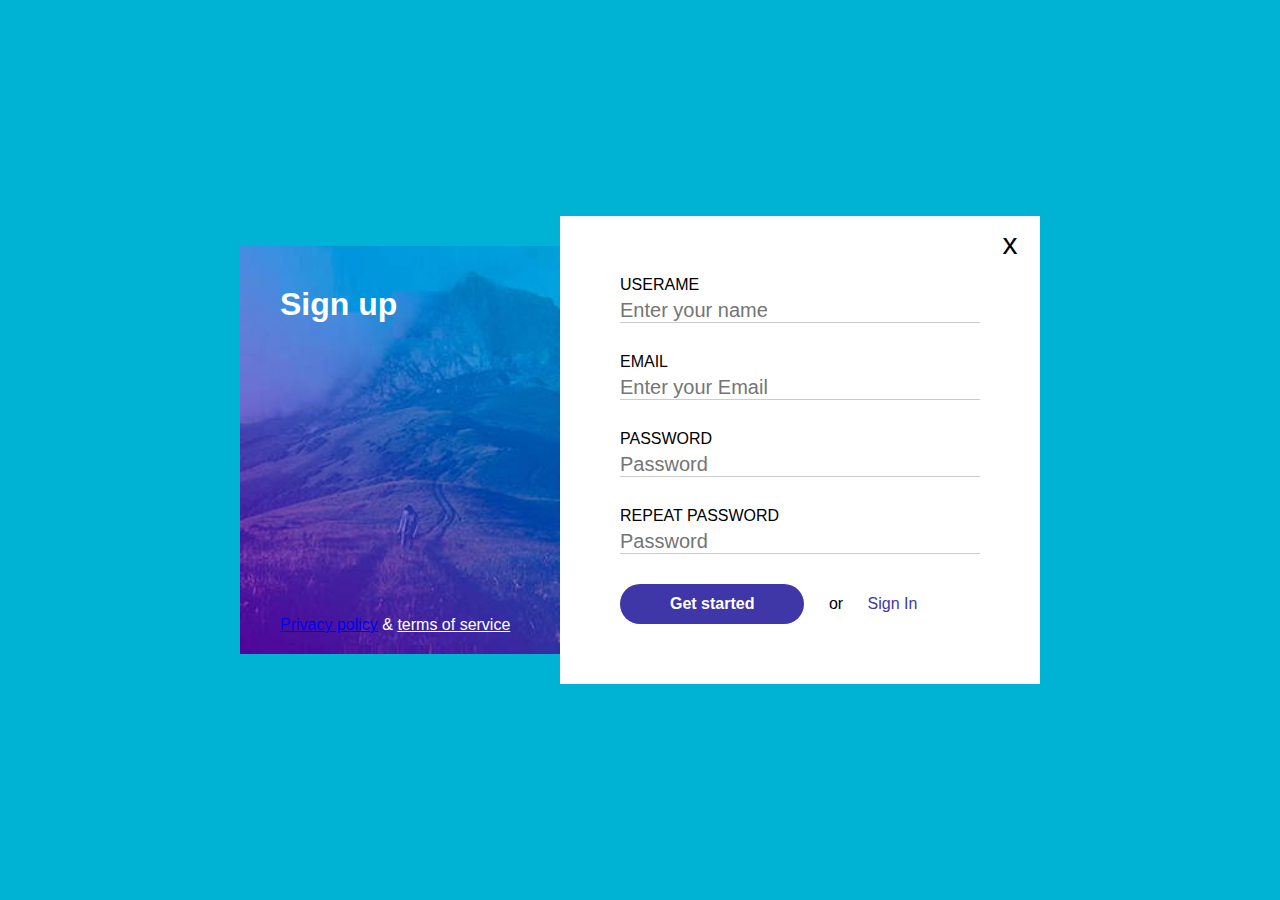
<file: index.html>
<!DOCTYPE html>
<html lang="en">
<head>
    <meta charset="UTF-8">
    <meta name="viewport" content="width=device-width, initial-scale=1.0">
    <link rel="stylesheet" href="./main.css"> 
    <title>Sign Up</title>
</head>
<body>
    <main class="container">
        <div class="left-column">
            <h1 class="title">Sign up</h1>
            <div class="footer">
                <a href="#">Privacy policy</a>
                <span class="ambersand">&</span>
                <a href="#" class="link">terms of service</a>
            </div>
        </div>
        <div class="right-column">
           <div class="close">x</div>
           <form class="form">
               <div class="form-row">
                   <label for="username">Userame</label>
                   <input id="username" type="text" placeholder="Enter your name"></div>
               <div class="form-row">
                   <label for="Email">Email</label>
                   <input id="Email" type="text" placeholder="Enter your Email"></div>
               <div class="form-row">
                   <label for="pass">Password</label>
                   <input id="pass" type="password" placeholder="Password"></div>
               <div class="form-row">
                   <label for="repass">Repeat Password</label>
                   <input id="repass" type="password" placeholder="Password"></div>
                   <div class="form-row">
                      <div class="btn"> Get started</div>
                      <span class="or">or</span>
                      <a href="#" class="blue-link">Sign In</a>
                    </div>

           </form>
        </div>

    </main>
</body>
</html>
</file>
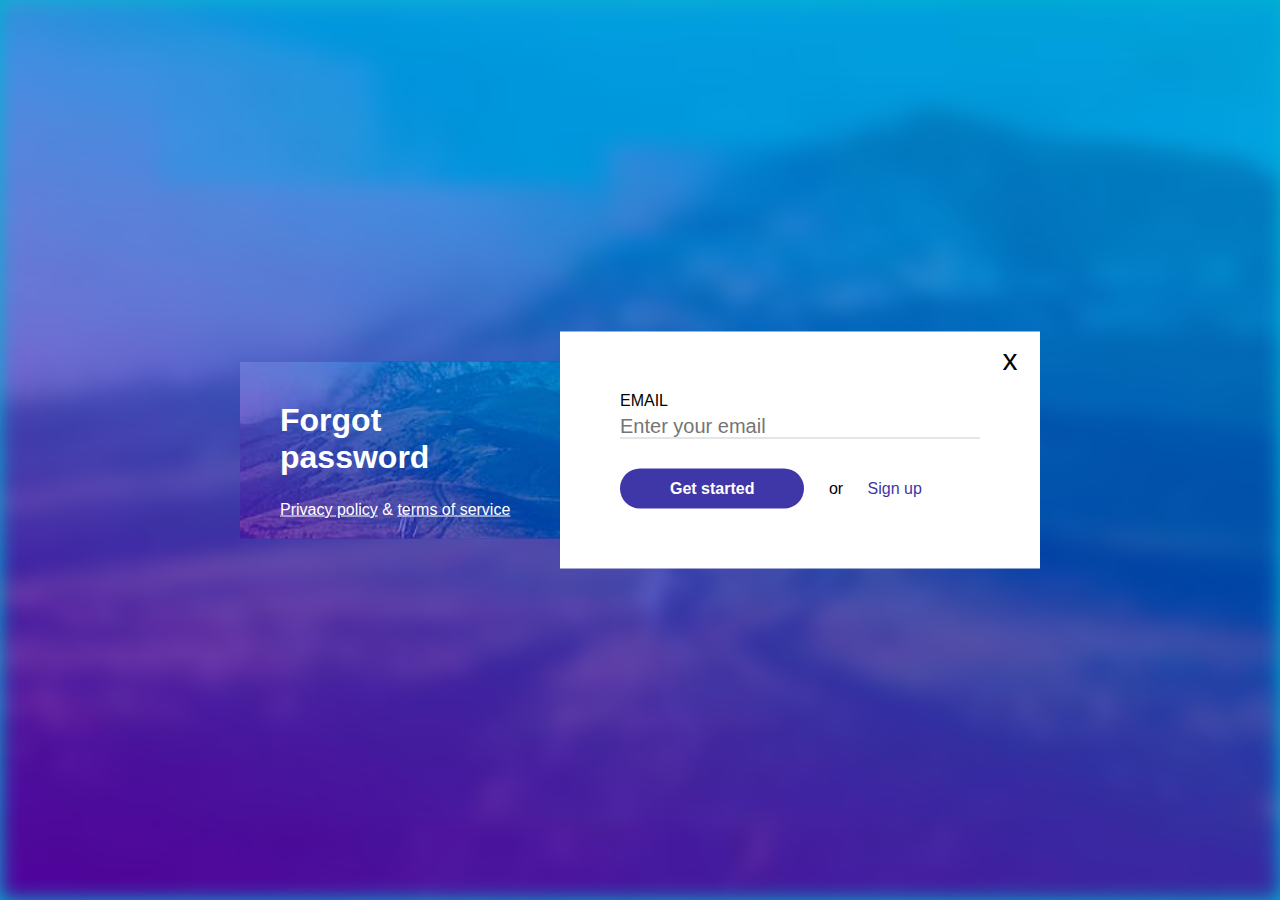
<file: forgot-password/index.html>
<!DOCTYPE html>
<html lang="en">

<head>
    <meta charset="UTF-8">
    <meta name="viewport" content="width=device-width, initial-scale=1.0">
    <title>Forgot password</title>
    <link rel="stylesheet" href="../main.css">
</head>

<body>
    <img class="background" src="../kalnas.jpg" alt="Background image">
    <main class="container">
        <div class="left-column">
            <h1 class="title">Forgot password</h1>
            <footer class="footer">
                <a href="#" class="link">Privacy policy</a>
                <span class="ampersand">&</span>
                <a href="#" class="link">terms of service</a>
            </footer>
        </div>
        <div class="right-column">
            <div class="close">x</div>
            <form class="form">
                <div class="form-row">
                    <label for="email">Email</label>
                    <input id="email" type="text" placeholder="Enter your email">
                </div>
                <div class="form-row">
                    <div class="btn">Get started</div>
                    <span class="or">or</span>
                    <a href="/" class="blue-link">Sign up</a>
                </div>
            </form>
        </div>
    </main>
</body>

</html>
</file>
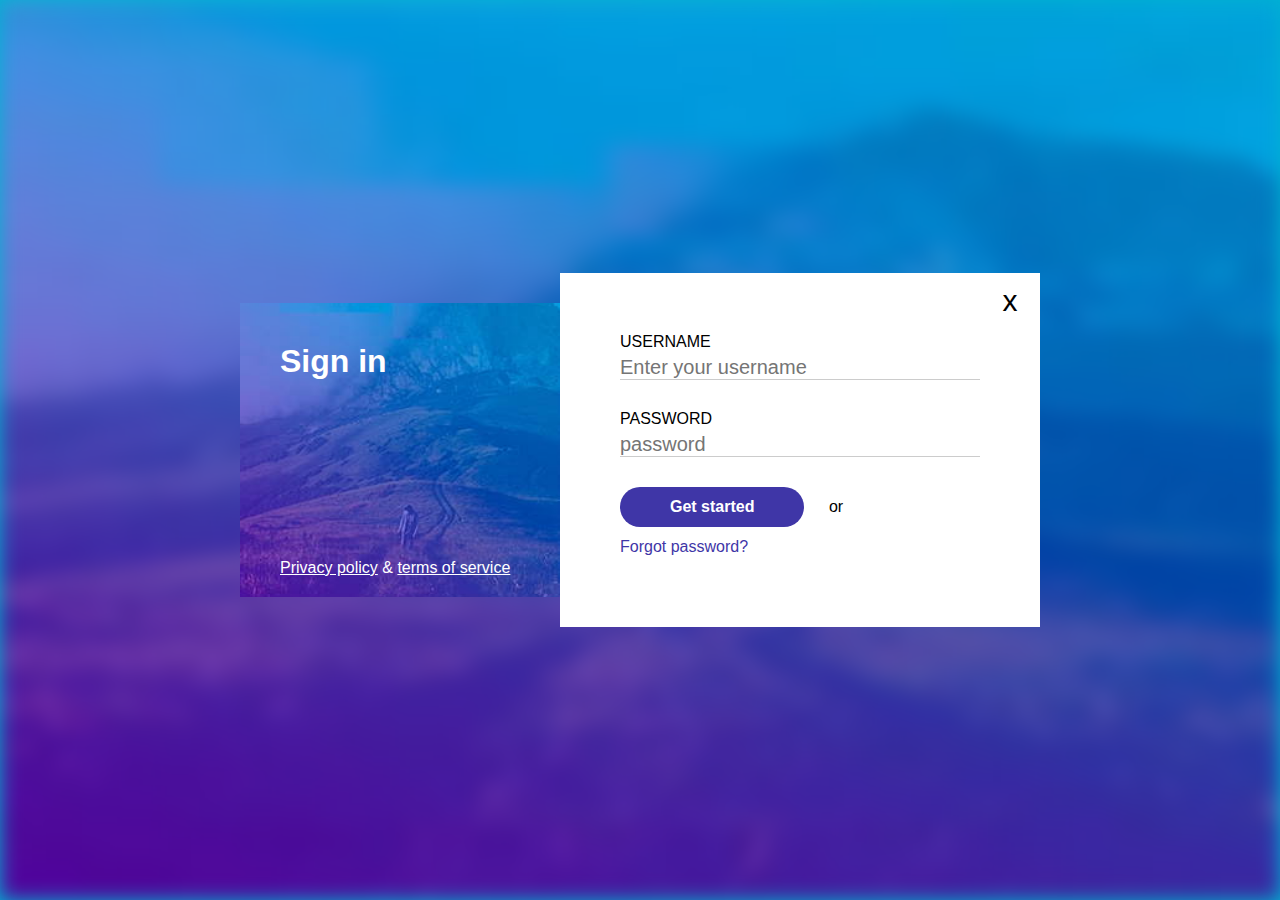
<file: sign-in/index.html>
<!DOCTYPE html>
<html lang="en">

<head>
    <meta charset="UTF-8">
    <meta name="viewport" content="width=device-width, initial-scale=1.0">
    <title>Sign in</title>
    <link rel="stylesheet" href="../main.css">
</head>

<body>
    <img class="background" src="../kalnas.jpg" alt="Background image">
    <main class="container">
        <div class="left-column">
            <h1 class="title">Sign in</h1>
            <footer class="footer">
                <a href="#" class="link">Privacy policy</a>
                <span class="ampersand">&</span>
                <a href="#" class="link">terms of service</a>
            </footer>
        </div>
        <div class="right-column">
            <div class="close">x</div>
            <form class="form">
                <div class="form-row">
                    <label for="username">Username</label>
                    <input id="username" type="text" placeholder="Enter your username">
                </div>
                <div class="form-row">
                    <label for="pass">Password</label>
                    <input id="pass" type="password" placeholder="password">
                </div>
                <div class="form-row">
                    <div class="btn">Get started</div>
                    <span class="or">or</span>
                    <a href="../forgot-password/" class="blue-link">Forgot password?</a>
                </div>
            </form>
        </div>
    </main>
</body>

</html>
</file>
<file: main.css>
body,
body * {
    margin: 0;
    padding: 0;
    vertical-align: top;
    box-sizing: border-box;
    font-family: 'Gill Sans', 'Gill Sans MT', Calibri, 'Trebuchet MS', sans-serif;
}


body {
    background-color: #00B3D4;
}
    .background {
        width: 100%;
        height: 100vh;
        background-image: url(./kalnas.jpg);
        background-repeat: no-repeat;
        background-size: cover;
        background-position: center;
        filter: blur(10px);
    }
    .container {
        display: inline-block;
        width: 800px;
        position: absolute;
        top: 50%;
        left: 50%;
        transform: translate(-50%, -50%);
    }
        .left-column {
            display: inline-block;
            width: 40%;
            padding: 40px;
            background-color: #3F36A7;
            background-image: url(./kalnas.jpg);
            background-repeat: no-repeat;
            background-size: cover;
            background-position: center;
            color: #fff;
            position: absolute;
            top: 30px;
            bottom: 30px;
        }
            .title {

            }
            .footer {
                position: absolute;
                bottom: 20px;
                left: 40px;
                right: 40px;
            }
                .link {
                    color: #fff;
                }
                .ampersand {
                    
                }

        .right-column {
            display: inline-block;
            width: 60%;
            float: right;
            padding: 60px;
            background-color: #fff;
            position: relative;
        }
            .close {
                display: inline-block;
                width: 60px;
                height: 60px;
                line-height: 56px;
                text-align: center;
                font-size: 30px;
                cursor: pointer;
                position: absolute;
                top: 0;
                right: 0;
            }
            .form {
                display: inline-block;
                width: 100%;
            }
                .form-row {
                    display: inline-block;
                    width: 100%;
                    margin-bottom: 30px;
                }
                    .form-row:last-of-type {
                        margin-bottom: 0;
                    }
                    label {
                        display: inline-block;
                        width: 100%;
                        margin-bottom: 5px;
                        font-size: 16px;
                        text-transform: uppercase;
                    }
                    input {
                        display: inline-block;
                        width: 100%;
                        border: none;
                        border-bottom: 1px solid #ccc;
                        font-size: 20px;
                    }
                    .btn {
                        display: inline-block;
                        background-color: #3F36A7;
                        color: #fff;
                        padding: 10px;
                        line-height: 20px;
                        padding-left: 50px;
                        padding-right: 50px;
                        border-radius: 20px;
                        font-weight: bold;
                    }
                    .or {
                        display: inline-block;
                        padding: 20px;
                        padding-top: 10px;
                        padding-bottom: 10px;
                        line-height: 20px;
                    }
                    .blue-link {
                        display: inline-block;
                        color: #3F36A7;
                        text-decoration: none;
                        padding-top: 10px;
                        padding-bottom: 10px;
                        line-height: 20px;
                    }
</file>
